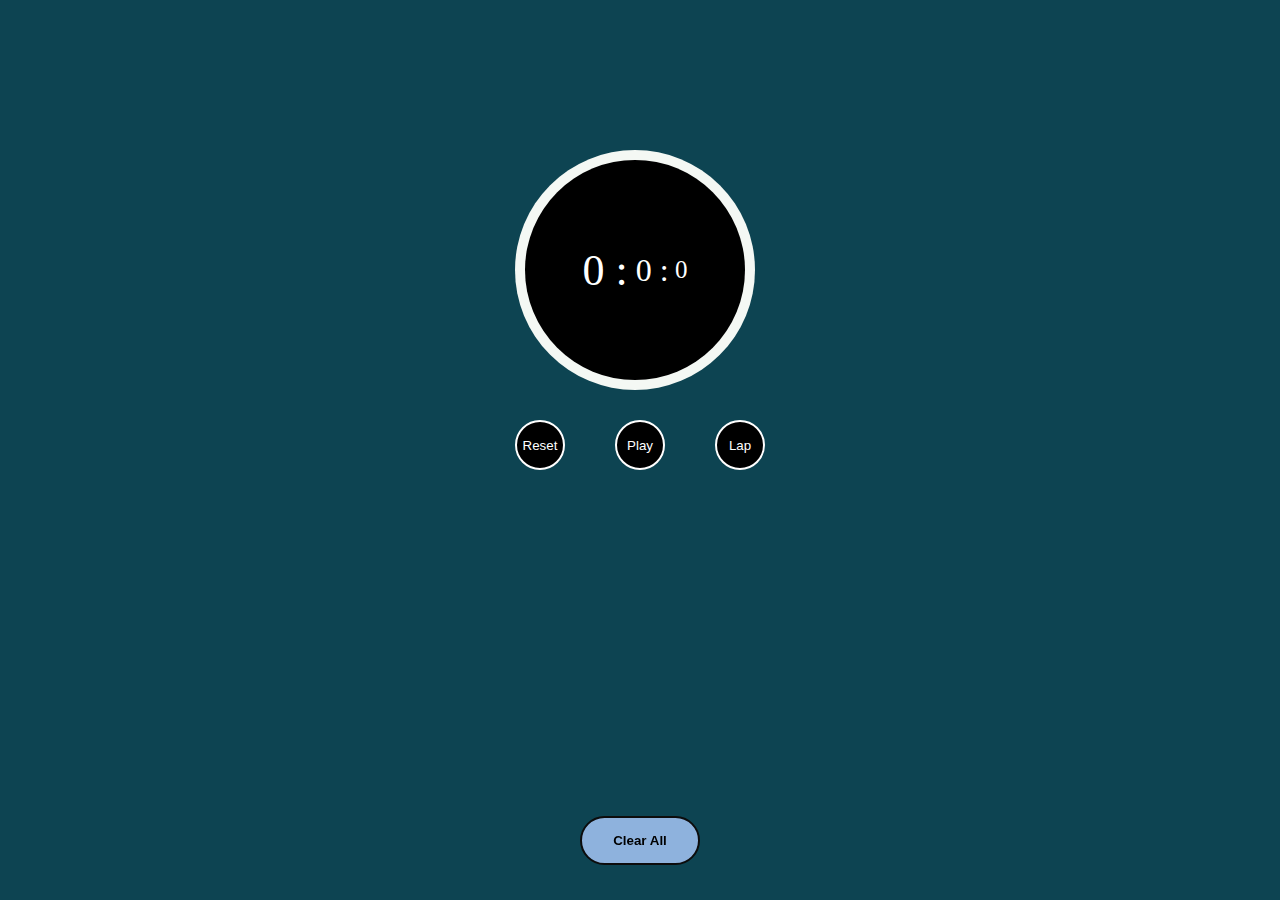
<file: Stop watch/index.html>
<!DOCTYPE html>
<html lang="en">
<head>
    <meta charset="UTF-8">
    <meta name="viewport" content="width=device-width, initial-scale=1.0">
    <title>Stopwatch</title>

    <!-- External CSS-->
    <link rel="stylesheet" href="styles.css" />
</head>
<body>
    <div class="container">
        <div class="watch">
            <div class="outer-circle">
                <div class="inner-circle">
                    <span class="text minute">0 :</span>
                    <span class="text sec">&nbsp;0 :</span>
                    <span class="text msec">&nbsp;0</span>
                </div>
            </div>
            <div class="button-wrapper">
                <button class="button reset hidden">Reset</button>
                <button class="button play ">Play</button>
                <button class="button lap hidden">Lap</button>
            </div>
        </div>
        <ul class="laps">
            <button class="lap-clear-button hidden"><b>Clear All</b></button>
        </ul>
    </div>

    <script src="index.js"></script>
</body>
</html>
</file>
<file: Stop watch/styles.css>
*{
    margin:0;
    padding:0;
    box-sizing: border-box;
    outline: none;
}

body{
    font-family: sms-serif;
    font-size: 16px;
    width: 100%;
    height: 100vh;
    background-color: rgb(13, 68, 82);
    display: flex;
    justify-content: center;
    align-items: center;
}

.outer-circle{
    width: 240px;
    height: 240px;
    border-radius: 50%;
    background-color: rgb(244, 248, 244);
    display: flex;
    align-items: center;
    justify-content: center;
}

.animation-bg{
    background: linear-gradient(-45deg, #e64c4c,rgb(226, 212, 86),#c04cc0,#d32097,#59d455);
    background-size: 400% 400%;
    animation: gradient 7s ease infinite;
}

@keyframes gradient {
    0%{
        background-position: 0% 50%;
    }
    50%{
        background-position: 100% 50%;
    }
    100%{
        background-position: 05 50%;
    }
}

.inner-circle{
    width: 220px;
    height: 220px;
    border-radius:50%;
    background-color: black;
    display: flex;
    align-items: center;
    justify-content: center;
}

.text{
    color: white;
    font-size: 24px;
}

.minute{
    font-size: 44px;
}

.sec{
    font-size: 32px;
}

.msec{
    font-size: 25px;
}

.button-wrapper{
    width: 250px;
    margin-top: 30px;
    display: flex;
    justify-content: space-between;
}

.button{
    width: 50px;
    height: 50px;
    border-radius: 50%;
    border: 2px solid white;
    background-color: black;
    color: white;
    cursor: pointer;
}

.button:hover{
    background-color: white;
    color: black;
}

.laps{
    list-style:none;
    color: white;
    width:250px;
    height: 250px;
    overflow: auto;
    position: relative;
    margin-top: 30px;
}

.laps::-webkit-scrollbar{
    display: none;
}

.lap-item{
    display: inline-block;
    width: 100%;
    padding: 10px;
    background-color: black;
    text-align: center;
    border: 1px solid #444;
    border-radius: 50px;
    margin-bottom: 5px;
}

.number{
    color: #cccccc;
}

.timestamp{
    display: inline-block;
    margin-left: 25px;
}

.lap-clear-button{
    display: block;
    position: fixed;
    z-index: 1000;
    bottom: 35px;
    left: 50%;
    transform: translate(-50%);
    width: 120px;
    padding: 15px 0;
    border-radius: 50px;
    background-color: rgba(156, 191, 236, 0.9);
    border: 2px solid rgb(12, 12, 12);
    cursor: pointer;
}

.display-none{
    visibility: hidden;
}
</file>
